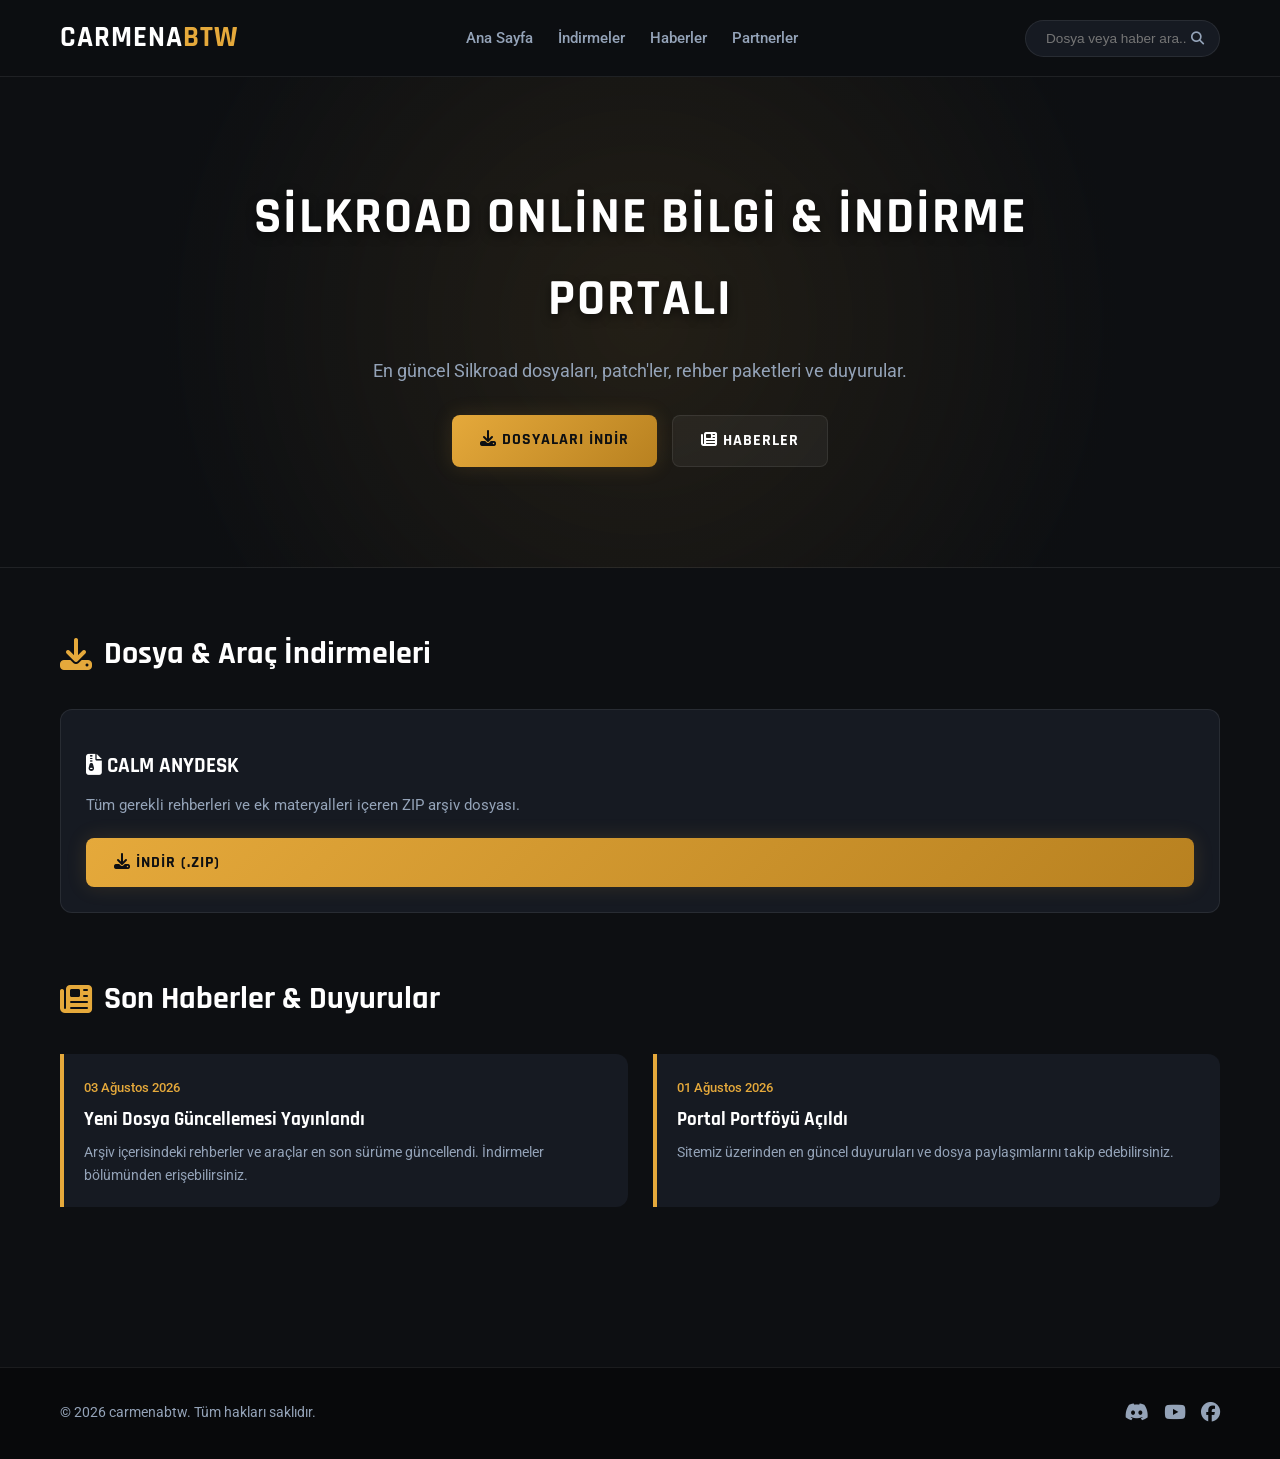
<file: index.html>
<!DOCTYPE html>
<html lang="tr">
<head>
    <meta charset="UTF-8">
    <meta name="viewport" content="width=device-width, initial-scale=1.0">
    <title>Carmenabtw</title>
    <!-- CSS Dosyası Bağlantısı -->
    <link rel="stylesheet" href="./style.css">
    <!-- Font Awesome İkonları -->
    <link rel="stylesheet" href="https://cdnjs.cloudflare.com/ajax/libs/font-awesome/6.4.0/css/all.min.css">
    <!-- Google Fonts: Rajdhani & Roboto -->
    <link href="https://fonts.googleapis.com/css2?family=Rajdhani:wght@500;600;700&family=Roboto:wght@400;500;700&display=swap" rel="stylesheet">
    <!-- Sekme İkonu (Favicon) -->
<link rel="icon" type="image/png" href="./favicon.png">
</head>
<body>

    <!-- Header / Navigasyon -->
    <header class="navbar">
        <div class="container nav-container">
            <a href="#" class="logo">CARMENA<span>BTW</span></a>
<nav class="nav-links">
    <!-- ID yönlendirmelerini kaldırıp JS tarafına devrediyoruz -->
    <a href="#" data-scroll="home">Ana Sayfa</a>
    <a href="#" data-scroll="downloads">İndirmeler</a>
    <a href="#" data-scroll="news">Haberler</a>
    <a href="partners.html">Partnerler</a>
</nav>
            <div class="search-box">
                <input type="text" placeholder="Dosya veya haber ara...">
                <button><i class="fa-solid fa-magnifying-glass"></i></button>
            </div>
        </div>
    </header>

    <!-- Hero / Karşılama Alanı -->
    <section id="home" class="hero">
        <div class="hero-content">
            <h1>Silkroad Online Bilgi & İndirme Portalı</h1>
            <p>En güncel Silkroad dosyaları, patch'ler, rehber paketleri ve duyurular.</p>
            <div class="hero-buttons">
                <!-- Tıklayınca doğrudan İndirmeler bölümüne akar -->
                <a href="#downloads" class="btn btn-primary"><i class="fa-solid fa-download"></i> Dosyaları İndir</a>
                <a href="#news" class="btn btn-secondary"><i class="fa-solid fa-newspaper"></i> Haberler</a>
            </div>
        </div>
    </section>

    <!-- Ana İçerik Alanı -->
    <main class="container main-content">
        
        <!-- İNDİRMELER BÖLÜMÜ -->
        <section id="downloads" class="section">
            <h2 class="section-title"><i class="fa-solid fa-download"></i> Dosya & Araç İndirmeleri</h2>
            <div class="grid grid-2">
                
                <!-- 1. İndirme Kartı (GitHub'daki ZIP dosyan için) -->
                <div class="card">
                    <h3><i class="fa-solid fa-file-zipper"></i> CALM ANYDESK</h3>
                    <p>Tüm gerekli rehberleri ve ek materyalleri içeren ZIP arşiv dosyası.</p>
                    <!-- "dosya-adi.zip" yerine GitHub'a yüklediğin zip dosyasının adını yaz -->
                    <a href="./CALManydesk.zip" download class="btn btn-primary">
                        <i class="fa-solid fa-download"></i> İndir (.ZIP)
                    </a>
                </div>

            </div>
        </section>

        <!-- HABERLER BÖLÜMÜ -->
        <section id="news" class="section">
            <h2 class="section-title"><i class="fa-solid fa-newspaper"></i> Son Haberler & Duyurular</h2>
            <div class="grid grid-2">
                <article class="news-item">
                    <span class="news-date">03 Ağustos 2026</span>
                    <h3>Yeni Dosya Güncellemesi Yayınlandı</h3>
                    <p>Arşiv içerisindeki rehberler ve araçlar en son sürüme güncellendi. İndirmeler bölümünden erişebilirsiniz.</p>
                </article>
                <article class="news-item">
                    <span class="news-date">01 Ağustos 2026</span>
                    <h3>Portal Portföyü Açıldı</h3>
                    <p>Sitemiz üzerinden en güncel duyuruları ve dosya paylaşımlarını takip edebilirsiniz.</p>
                </article>
            </div>
        </section>

    </main>

    <!-- Footer -->
    <footer class="footer">
        <div class="container footer-container">
            <p>&copy; 2026 carmenabtw. Tüm hakları saklıdır.</p>
            <div class="social-links">
                <a href="https://discord.gg/Fg6bZnfTnV"><i class="fa-brands fa-discord"></i></a>
                <a href="https://www.youtube.com/@carmenabtw0"><i class="fa-brands fa-youtube"></i></a>
                <a href="#"><i class="fa-brands fa-facebook"></i></a>
            </div>
        </div>
    </footer>

    <!-- JavaScript Dosyası Bağlantısı -->
    <script src="./main.js"></script>
</body>
</html>
</file>
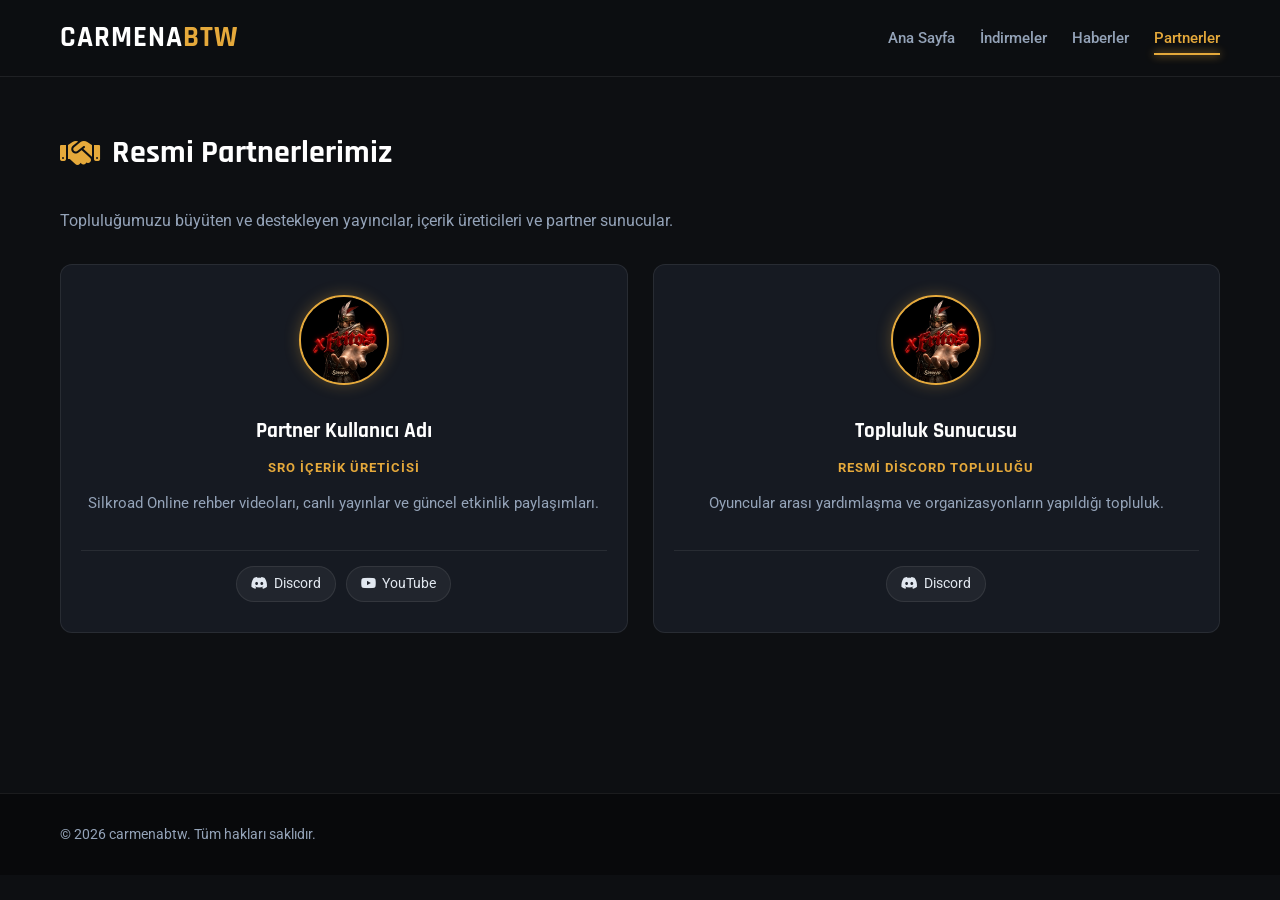
<file: partners.html>
<!DOCTYPE html>
<html lang="tr">
<head>
    <meta charset="UTF-8">
    <meta name="viewport" content="width=device-width, initial-scale=1.0">
    <title>Partnerler - Carmenabtw</title>
    <!-- Sekme İkonu (Favicon) -->
    <link rel="icon" type="image/png" href="./favicon.png">
    <!-- CSS Dosyası -->
    <link rel="stylesheet" href="./style.css">
    <!-- Font Awesome İkonları -->
    <link rel="stylesheet" href="https://cdnjs.cloudflare.com/ajax/libs/font-awesome/6.4.0/css/all.min.css">
    <!-- Google Fonts -->
    <link href="https://fonts.googleapis.com/css2?family=Rajdhani:wght@500;600;700&family=Roboto:wght@400;500;700&display=swap" rel="stylesheet">
</head>
<body>

    <!-- Header / Navigasyon -->
    <header class="navbar">
        <div class="container nav-container">
            <a href="index.html" class="logo">CARMENA<span>BTW</span></a>
<nav class="nav-links">
    <a href="index.html">Ana Sayfa</a>
    <a href="index.html">İndirmeler</a>
    <a href="index.html">Haberler</a>
    <a href="partners.html" class="active">Partnerler</a>
</nav>
        </div>
    </header>

    <!-- Partnerler Alanı -->
    <main class="container main-content" style="padding-top: 50px;">
        
        <section class="section">
            <h2 class="section-title"><i class="fa-solid fa-handshake"></i> Resmi Partnerlerimiz</h2>
            <p style="color: var(--text-muted); margin-bottom: 30px;">Topluluğumuzu büyüten ve destekleyen yayıncılar, içerik üreticileri ve partner sunucular.</p>

            <div class="grid grid-3">
                
                <!-- PARTNER 1 -->
                <div class="card partner-card">
                    <div class="partner-avatar">
                        <!-- Uzantı .jpg olarak güncellendi -->
                        <img src="./partner1.jpg" alt="Partner Logo">
                    </div>
                    
                    <h3>Partner Kullanıcı Adı</h3>
                    <span class="partner-role">SRO İçerik Üreticisi</span>
                    
                    <p>Silkroad Online rehber videoları, canlı yayınlar ve güncel etkinlik paylaşımları.</p>
                    
                    <!-- Sosyal Medya Bağlantıları -->
                    <div class="partner-socials">
                        <a href="https://discord.gg/SENIN_LINKIN" target="_blank">
                            <i class="fa-brands fa-discord"></i> <span>Discord</span>
                        </a>
                        <a href="https://youtube.com" target="_blank">
                            <i class="fa-brands fa-youtube"></i> <span>YouTube</span>
                        </a>
                    </div>
                </div>

                <!-- PARTNER 2 -->
                <div class="card partner-card">
                    <div class="partner-avatar">
                        <!-- Uzantı .jpg olarak güncellendi -->
                        <img src="./partner2.jpg" alt="Partner Logo">
                    </div>
                    
                    <h3>Topluluk Sunucusu</h3>
                    <span class="partner-role">Resmi Discord Topluluğu</span>
                    
                    <p>Oyuncular arası yardımlaşma ve organizasyonların yapıldığı topluluk.</p>
                    
                    <div class="partner-socials">
                        <a href="https://discord.gg/SENIN_LINKIN" target="_blank">
                            <i class="fa-brands fa-discord"></i> <span>Discord</span>
                        </a>
                    </div>
                </div>

            </div>
        </section>

    </main>

    <!-- Footer -->
    <footer class="footer">
        <div class="container footer-container">
            <p>&copy; 2026 carmenabtw. Tüm hakları saklıdır.</p>
        </div>
    </footer>

</body>
</html>
</file>
<file: style.css>
/* ==========================================================================
   1. GENEL AYARLAR VE DEĞİŞKENLER (VARIABLES)
   ========================================================================== */
:root {
    --bg-dark: #0d0f12;
    --bg-card: #161a22;
    --bg-card-hover: #1f2430;
    --primary-gold: #e5a93b;
    --primary-gold-hover: #f5bc53;
    --accent-red: #d93838;
    --accent-blue: #2980b9;
    --text-main: #e2e8f0;
    --text-muted: #94a3b8;
    --border-color: rgba(229, 169, 59, 0.2);
    --border-light: rgba(255, 255, 255, 0.08);
    --shadow-soft: 0 10px 30px rgba(0, 0, 0, 0.5);
    --shadow-glow: 0 0 20px rgba(229, 169, 59, 0.15);
    --font-heading: 'Rajdhani', sans-serif;
    --font-body: 'Roboto', sans-serif;
    --radius: 12px;
    --transition: all 0.3s cubic-bezier(0.4, 0, 0.2, 1);
}

*, *::before, *::after {
    box-sizing: border-box;
    margin: 0;
    padding: 0;
}

html {
    scroll-behavior: smooth;
}

body {
    background-color: var(--bg-dark);
    color: var(--text-main);
    font-family: var(--font-body);
    line-height: 1.6;
    overflow-x: hidden;
}

/* Konteyner */
.container {
    max-width: 1200px;
    margin: 0 auto;
    padding: 0 20px;
}

/* ==========================================================================
   2. NAVBAR & HEADER
   ========================================================================== */
.navbar {
    position: sticky;
    top: 0;
    z-index: 1000;
    background: rgba(13, 15, 18, 0.85);
    backdrop-filter: blur(12px);
    border-bottom: 1px solid var(--border-light);
    padding: 15px 0;
}

.nav-container {
    display: flex;
    justify-content: space-between;
    align-items: center;
    gap: 20px;
}

.logo {
    font-family: var(--font-heading);
    font-size: 1.8rem;
    font-weight: 700;
    color: #fff;
    text-decoration: none;
    letter-spacing: 1px;
}

.logo span {
    color: var(--primary-gold);
}

.nav-links {
    display: flex;
    gap: 25px;
}

.nav-links a {
    color: var(--text-muted);
    text-decoration: none;
    font-weight: 500;
    font-size: 0.95rem;
    transition: var(--transition);
    position: relative;
    padding: 5px 0;
}

.nav-links a:hover,
.nav-links a.active {
    color: var(--primary-gold);
}

.nav-links a.active::after,
.nav-links a:hover::after {
    content: '';
    position: absolute;
    bottom: 0;
    left: 0;
    width: 100%;
    height: 2px;
    background-color: var(--primary-gold);
    box-shadow: 0 0 8px var(--primary-gold);
}

/* Arama Kutusu */
.search-box {
    display: flex;
    align-items: center;
    background: var(--bg-card);
    border: 1px solid var(--border-light);
    border-radius: 20px;
    padding: 5px 15px;
    transition: var(--transition);
}

.search-box:focus-within {
    border-color: var(--primary-gold);
    box-shadow: 0 0 10px rgba(229, 169, 59, 0.2);
}

.search-box input {
    background: transparent;
    border: none;
    outline: none;
    color: #fff;
    font-size: 0.85rem;
    padding: 5px;
    width: 150px;
}

.search-box button {
    background: transparent;
    border: none;
    color: var(--text-muted);
    cursor: pointer;
    transition: var(--transition);
}

.search-box button:hover {
    color: var(--primary-gold);
}

/* ==========================================================================
   3. HERO SECTION
   ========================================================================== */
.hero {
    position: relative;
    padding: 100px 20px;
    text-align: center;
    background: radial-gradient(circle at center, rgba(229, 169, 59, 0.1) 0%, rgba(13, 15, 18, 1) 70%);
    border-bottom: 1px solid var(--border-light);
}

.hero-content {
    max-width: 800px;
    margin: 0 auto;
}

.hero h1 {
    font-family: var(--font-heading);
    font-size: 3.2rem;
    font-weight: 700;
    color: #fff;
    text-transform: uppercase;
    letter-spacing: 2px;
    margin-bottom: 15px;
    text-shadow: 0 4px 10px rgba(0, 0, 0, 0.5);
}

.hero p {
    font-size: 1.15rem;
    color: var(--text-muted);
    margin-bottom: 30px;
}

.hero-buttons {
    display: flex;
    justify-content: center;
    gap: 15px;
}

.btn {
    display: inline-block;
    padding: 12px 28px;
    border-radius: 8px;
    font-family: var(--font-heading);
    font-weight: 700;
    font-size: 1rem;
    text-decoration: none;
    text-transform: uppercase;
    letter-spacing: 1px;
    transition: var(--transition);
    cursor: pointer;
}

.btn-primary {
    background: linear-gradient(135deg, var(--primary-gold), #b88120);
    color: #0d0f12;
    box-shadow: var(--shadow-glow);
}

.btn-primary:hover {
    background: linear-gradient(135deg, var(--primary-gold-hover), var(--primary-gold));
    transform: translateY(-2px);
}

.btn-secondary {
    background: rgba(255, 255, 255, 0.05);
    color: #fff;
    border: 1px solid var(--border-light);
}

.btn-secondary:hover {
    background: rgba(255, 255, 255, 0.1);
    border-color: var(--primary-gold);
    color: var(--primary-gold);
    transform: translateY(-2px);
}

/* ==========================================================================
   4. SECTIONS & CARDS
   ========================================================================== */
.main-content {
    padding: 60px 20px;
}

.section {
    margin-bottom: 60px;
}

.section-title {
    font-family: var(--font-heading);
    font-size: 2rem;
    font-weight: 700;
    color: #fff;
    margin-bottom: 30px;
    display: flex;
    align-items: center;
    gap: 12px;
}

.section-title i {
    color: var(--primary-gold);
}

/* Grid Yapısı */
.grid {
    display: grid;
    gap: 25px;
}

.grid-2 {
    grid-template-columns: repeat(auto-fit, minmax(320px, 1fr));
}

.grid-3 {
    grid-template-columns: repeat(auto-fit, minmax(280px, 1fr));
}

/* Kart Tasarımı */
.card {
    background: var(--bg-card);
    border: 1px solid var(--border-light);
    border-radius: var(--radius);
    padding: 25px;
    position: relative;
    transition: var(--transition);
    display: flex;
    flex-direction: column;
}

.card:hover {
    background: var(--bg-card-hover);
    border-color: var(--border-color);
    transform: translateY(-5px);
    box-shadow: var(--shadow-soft), var(--shadow-glow);
}

/* CH / EU Rozetleri */
.card-badge {
    position: absolute;
    top: 20px;
    right: 20px;
    padding: 4px 10px;
    border-radius: 6px;
    font-family: var(--font-heading);
    font-weight: 700;
    font-size: 0.8rem;
    letter-spacing: 1px;
}

.card-badge.ch {
    background: rgba(217, 56, 56, 0.2);
    color: var(--accent-red);
    border: 1px solid rgba(217, 56, 56, 0.4);
}

.card-badge.eu {
    background: rgba(41, 128, 185, 0.2);
    color: #3498db;
    border: 1px solid rgba(41, 128, 185, 0.4);
}

.card h3 {
    font-family: var(--font-heading);
    font-size: 1.3rem;
    color: #fff;
    margin: 15px 0 10px 0;
}

.card p {
    color: var(--text-muted);
    font-size: 0.95rem;
    flex-grow: 1;
    margin-bottom: 20px;
}

.card-link {
    color: var(--primary-gold);
    text-decoration: none;
    font-weight: 700;
    font-family: var(--font-heading);
    font-size: 0.95rem;
    transition: var(--transition);
}

.card-link:hover {
    color: var(--primary-gold-hover);
    letter-spacing: 0.5px;
}

/* Haber Kartları */
.news-item {
    background: var(--bg-card);
    border-left: 4px solid var(--primary-gold);
    border-radius: 0 var(--radius) var(--radius) 0;
    padding: 20px;
    transition: var(--transition);
}

.news-item:hover {
    background: var(--bg-card-hover);
    transform: translateX(5px);
}

.news-date {
    font-size: 0.8rem;
    color: var(--primary-gold);
    font-weight: 500;
}

.news-item h3 {
    font-family: var(--font-heading);
    font-size: 1.2rem;
    color: #fff;
    margin: 5px 0;
}

.news-item p {
    color: var(--text-muted);
    font-size: 0.9rem;
}

/* ==========================================================================
   5. FOOTER
   ========================================================================== */
.footer {
    background: #08090b;
    border-top: 1px solid var(--border-light);
    padding: 30px 0;
    margin-top: 40px;
}

.footer-container {
    display: flex;
    justify-content: space-between;
    align-items: center;
    flex-wrap: wrap;
    gap: 20px;
}

.footer p {
    color: var(--text-muted);
    font-size: 0.85rem;
}

.social-links {
    display: flex;
    gap: 15px;
}

.social-links a {
    color: var(--text-muted);
    font-size: 1.2rem;
    transition: var(--transition);
}

.social-links a:hover {
    color: var(--primary-gold);
    transform: translateY(-3px);
}

/* ==========================================================================
   6. RESPONSIVE (MOBİL UYUMLULUK)
   ========================================================================== */
@media (max-width: 768px) {
    .nav-container {
        flex-direction: column;
        align-items: flex-start;
    }

    .nav-links {
        flex-wrap: wrap;
        gap: 15px;
        width: 100%;
    }

    .search-box {
        width: 100%;
    }

    .search-box input {
        width: 100%;
    }

    .hero h1 {
        font-size: 2.2rem;
    }

    .hero-buttons {
        flex-direction: column;
    }

    .footer-container {
        flex-direction: column;
        text-align: center;
    }
}
/* ==========================================================================
   PARTNERLER SAYFASI ÖZEL STİLLERİ
   ========================================================================== */
/* ==========================================================================
   PARTNERLER SAYFASI GÜVENLİ STİLLER
   ========================================================================== */
.partner-card {
    text-align: center;
    align-items: center;
    padding: 30px 20px;
}

.partner-avatar {
    width: 90px;
    height: 90px;
    border-radius: 50%;
    margin: 0 auto 15px auto;
    overflow: hidden;
    border: 2px solid var(--primary-gold);
    box-shadow: 0 0 15px rgba(229, 169, 59, 0.3);
    background: var(--bg-card-hover);
    display: flex;
    align-items: center;
    justify-content: center;
    position: relative;
}

/* Resim yüklenemezse arkada şık bir varsayılan kullanıcı ikonu dursun */
.partner-avatar::before {
    content: "\f007";
    font-family: "Font Awesome 6 Free";
    font-weight: 900;
    font-size: 2.2rem;
    color: var(--primary-gold);
}

.partner-avatar img {
    width: 100%;
    height: 100%;
    object-fit: cover;
    position: absolute;
    top: 0;
    left: 0;
    /* Kırık resim ikonunu gizler */
    color: transparent; 
}

.partner-role {
    display: inline-block;
    font-size: 0.8rem;
    color: var(--primary-gold);
    font-weight: 700;
    text-transform: uppercase;
    letter-spacing: 1px;
    margin-bottom: 12px;
}

.partner-socials {
    display: flex;
    justify-content: center;
    flex-wrap: wrap;
    gap: 10px;
    width: 100%;
    margin-top: 15px;
    padding-top: 15px;
    border-top: 1px solid var(--border-light);
}

.partner-socials a {
    display: flex;
    align-items: center;
    gap: 6px;
    background: rgba(255, 255, 255, 0.05);
    color: var(--text-main);
    padding: 6px 14px;
    border-radius: 20px;
    font-size: 0.85rem;
    text-decoration: none;
    border: 1px solid var(--border-light);
    transition: var(--transition);
}

.partner-socials a:hover {
    background: var(--primary-gold);
    color: #0d0f12;
    border-color: var(--primary-gold);
    transform: translateY(-2px);
}
</file>
